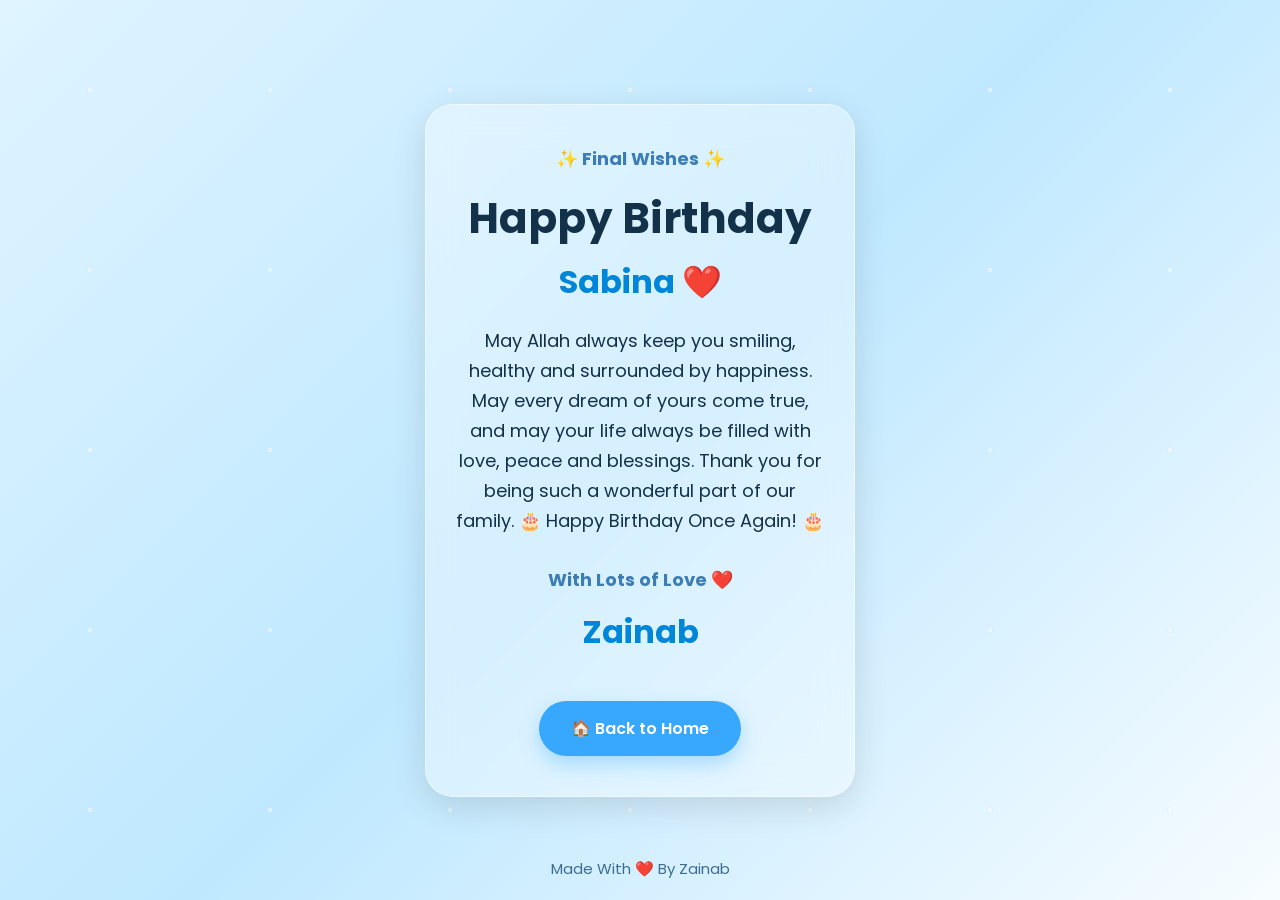
<file: wishes.html>
<!DOCTYPE html>
<html lang="en">
<head>
<meta charset="UTF-8">
<meta name="viewport" content="width=device-width, initial-scale=1.0">
<title>Final Wishes ❤️</title>

<link rel="stylesheet" href="style.css">
<link href="https://fonts.googleapis.com/css2?family=Poppins:wght@300;400;600;700&display=swap" rel="stylesheet">

<style>
.fireworks{
position:fixed;
top:0;
left:0;
width:100%;
height:100%;
pointer-events:none;
background:
radial-gradient(circle,#ffffff 2px,transparent 3px),
radial-gradient(circle,#8fd3ff 2px,transparent 3px),
radial-gradient(circle,#ffd54f 2px,transparent 3px);
background-size:180px 180px;
animation:twinkle 3s linear infinite;
opacity:.45;
}
@keyframes twinkle{
50%{opacity:.8;}
}
</style>

</head>

<body>

<div class="fireworks"></div>

<section class="hero">

<div class="glass">

<h3>✨ Final Wishes ✨</h3>

<h1>Happy Birthday</h1>

<h2>Sabina ❤️</h2>

<p style="line-height:30px;">

May Allah always keep you smiling,
healthy and surrounded by happiness.

May every dream of yours come true,
and may your life always be filled
with love, peace and blessings.

Thank you for being such a wonderful
part of our family.

🎂 Happy Birthday Once Again! 🎂

</p>

<h3 style="margin-top:25px;">
With Lots of Love ❤️
</h3>

<h2>Zainab</h2>

<br>

<a href="index.html" class="btn">
🏠 Back to Home
</a>

</div>

</section>

<footer>
Made With ❤️ By Zainab
</footer>

</body>
</html>
</file>
<file: style.css>
/* ===========================
   Happy Birthday Sabina ❤️
   Premium Sky Blue & White Theme
=========================== */

*{
margin:0;
padding:0;
box-sizing:border-box;
font-family:'Poppins',sans-serif;
}

body{
min-height:100vh;
background:linear-gradient(135deg,#dff4ff,#bfe8ff,#f7fcff);
overflow-x:hidden;
color:#13324a;
}

/* Hero Section */

.hero{
height:100vh;
display:flex;
justify-content:center;
align-items:center;
padding:20px;
position:relative;
}

/* Glass Card */

.glass{
width:90%;
max-width:430px;
padding:40px 30px;
text-align:center;

background:rgba(255,255,255,.35);

backdrop-filter:blur(18px);

border:1px solid rgba(255,255,255,.5);

border-radius:28px;

box-shadow:
0 10px 35px rgba(0,0,0,.12);
}

.glass h3{
font-size:18px;
color:#3d7db6;
margin-bottom:15px;
}

.glass h1{
font-size:42px;
font-weight:700;
margin-bottom:8px;
}

.glass h2{
font-size:32px;
color:#0086d8;
margin-bottom:20px;
}

.glass p{
font-size:18px;
line-height:30px;
margin-bottom:30px;
}

/* Button */

.btn{

display:inline-block;

padding:15px 32px;

border-radius:40px;

text-decoration:none;

background:#38a8ff;

color:#fff;

font-weight:600;

transition:.4s;

box-shadow:0 8px 20px rgba(56,168,255,.35);

}

.btn:hover{

transform:translateY(-4px);

background:#0b8ce8;

}

/* Footer */

footer{

position:absolute;

bottom:20px;

width:100%;

text-align:center;

font-size:15px;

color:#3f6d8f;

}

/* Clouds */

.cloud{

position:absolute;

background:white;

border-radius:100px;

opacity:.8;

animation:float 28s linear infinite;

}

.cloud::before,
.cloud::after{

content:"";

position:absolute;

background:white;

border-radius:50%;

}

.cloud1{

width:120px;

height:40px;

top:12%;

left:-140px;

}

.cloud1::before{

width:45px;

height:45px;

top:-20px;

left:15px;

}

.cloud1::after{

width:55px;

height:55px;

top:-25px;

right:18px;

}

.cloud2{

width:170px;

height:50px;

top:35%;

left:-220px;

animation-duration:38s;

}

.cloud2::before{

width:60px;

height:60px;

top:-25px;

left:20px;

}

.cloud2::after{

width:65px;

height:65px;

top:-30px;

right:25px;

}

.cloud3{

width:140px;

height:45px;

top:70%;

left:-180px;

animation-duration:45s;

}

.cloud3::before{

width:50px;

height:50px;

top:-22px;

left:18px;

}

.cloud3::after{

width:58px;

height:58px;

top:-25px;

right:18px;

}

@keyframes float{

from{

transform:translateX(0);

}

to{

transform:translateX(150vw);

}

}

/* Sparkles */

.stars{

position:fixed;

top:0;

left:0;

width:100%;

height:100%;

pointer-events:none;

background-image:
radial-gradient(white 1px, transparent 1px);

background-size:45px 45px;

opacity:.35;

animation:twinkle 6s linear infinite;

}

@keyframes twinkle{

50%{

opacity:.6;

}

}

/* Responsive */

@media(max-width:600px){

.glass h1{

font-size:34px;

}

.glass h2{

font-size:26px;

}

.glass p{

font-size:16px;

line-height:28px;

}

.btn{

padding:14px 26px;

}

}
.gallery{
display:grid;
grid-template-columns:repeat(auto-fit,minmax(220px,1fr));
gap:20px;
margin-top:30px;
}

.photo-card{
background:rgba(255,255,255,.45);
padding:12px;
border-radius:20px;
box-shadow:0 10px 25px rgba(0,0,0,.12);
transition:.4s;
}

.photo-card:hover{
transform:translateY(-8px) scale(1.03);
}

.photo-card img{
width:100%;
height:260px;
object-fit:cover;
border-radius:16px;
}

.photo-card p{
margin-top:12px;
font-weight:600;
text-align:center;
color:#1f4b6b;
}
</file>
